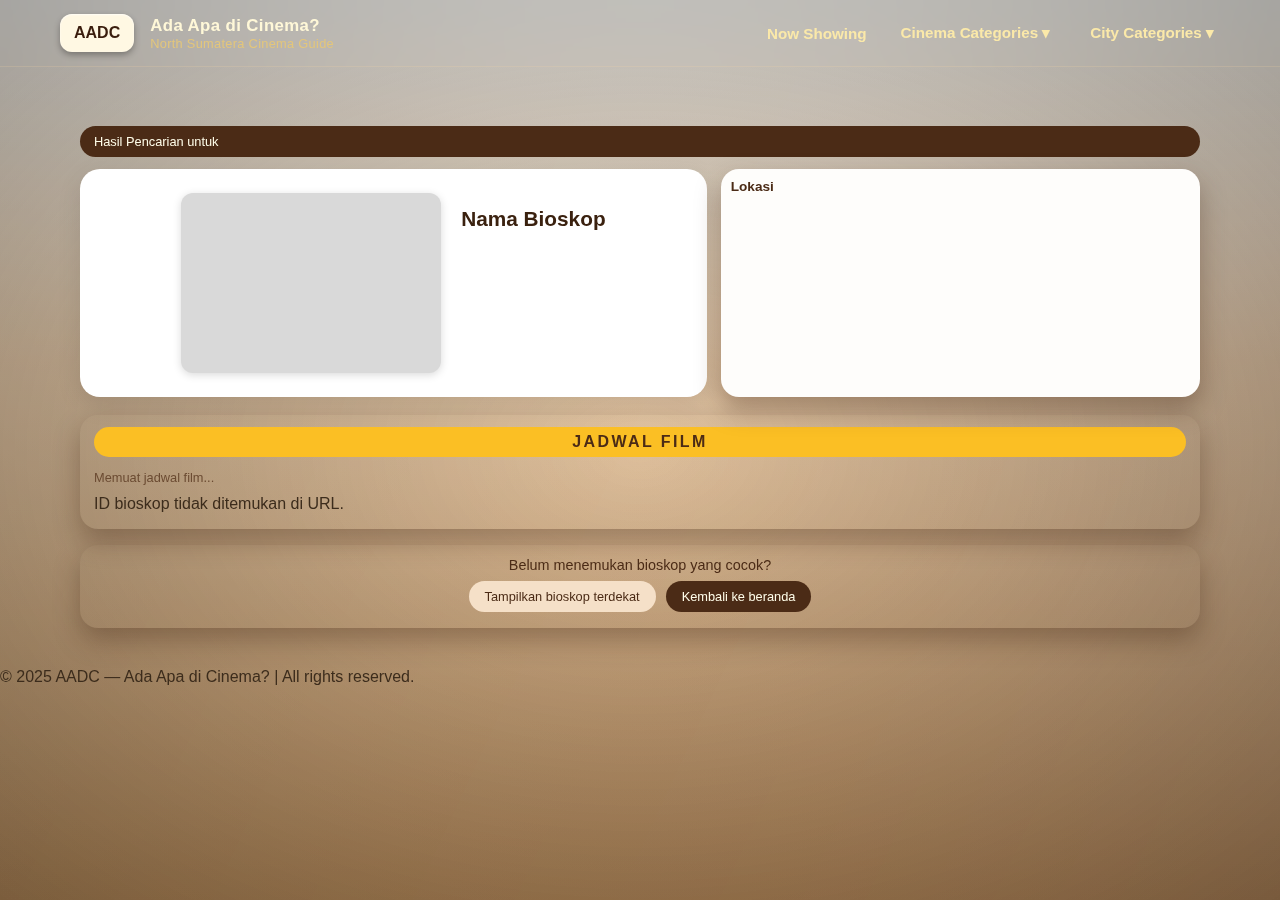
<file: detail.html>
<!DOCTYPE html>
<html lang="id">
<head>
  <meta charset="UTF-8" />
  <title>Detail Bioskop – AADC</title>
  <meta name="viewport" content="width=device-width, initial-scale=1" />
  <link rel="stylesheet" href="style.css" />
</head>
<body>

  <!-- ===== NAVBAR ===== -->
  <header class="nav">
    <div class="nav-left">
      <div class="logo-box">AADC</div>
      <div class="nav-text-group">
        <div class="nav-title">Ada Apa di Cinema?</div>
        <div class="nav-subtitle">North Sumatera Cinema Guide</div>
      </div>
    </div>

    <nav class="nav-right">
      <a href="index.html#nowShowing" class="nav-link">Now Showing</a>

      <!-- Dropdown Cinema Categories -->
      <div class="nav-dropdown" id="navCinemaDropdown">
        <button type="button" class="nav-link nav-dropdown-toggle">
          Cinema Categories ▾
        </button>
        <div class="nav-dropdown-menu nav-dropdown-menu-cinema" id="navCinemaMenu">
          <!-- Diisi otomatis oleh JS -->
        </div>
      </div>

      <!-- Dropdown City Categories -->
      <div class="nav-dropdown" id="navCityDropdown">
        <button type="button" class="nav-link nav-dropdown-toggle">
          City Categories ▾
        </button>
        <div class="nav-dropdown-menu nav-dropdown-menu-city" id="navCityMenu">
          <!-- Diisi otomatis oleh JS -->
        </div>
      </div>
    </nav>
  </header>

  <!-- ===== MAIN CONTENT ===== -->
  <main class="detail-wrapper" style="padding-top: 110px;">
    <div class="detail-topbar">
      Hasil Pencarian untuk <strong id="detailCinemaNameTop"></strong>
    </div>

    <section class="detail-header">
      <!-- Info Bioskop -->
      <article class="detail-cinema-card">
        <div class="detail-cinema-inner">
          <div class="detail-cinema-photo" id="detailCinemaPhoto"></div>
          <div class="detail-cinema-info">
            <h1 id="detailCinemaName">Nama Bioskop</h1>
            <p id="detailCinemaAddress"></p>
            <p id="detailCinemaMeta"></p>
          </div>
        </div>
      </article>

      <!-- Peta -->
      <article class="detail-map-card">
        <div class="detail-map-title">Lokasi</div>
        <div id="detailMapEmbed" class="detail-map-embed">
          <!-- iframe / link diisi via JS -->
        </div>
      </article>
    </section>

    <!-- Jadwal Film -->
    <section class="detail-schedule">
      <div class="detail-schedule-title">JADWAL FILM</div>
      <p class="detail-schedule-sub" id="detailScheduleSub">Memuat jadwal film...</p>

      <div id="detailMovieList" class="detail-movie-list">
        <!-- Card Film diisi via JS -->
      </div>
    </section>

    <!-- CTA Bawah -->
    <section class="detail-bottom-cta">
      <div class="detail-bottom-text">Belum menemukan bioskop yang cocok?</div>
      <div class="detail-bottom-buttons">
        <button id="btnNearest" class="detail-btn-secondary">Tampilkan bioskop terdekat</button>
        <a href="index.html" class="detail-btn-primary">Kembali ke beranda</a>
      </div>
    </section>
  </main>

  <footer class="footer">
    © 2025 AADC — Ada Apa di Cinema? | All rights reserved.
  </footer>

  <!-- ===== JS ===== -->
  <script src="detail.js"></script>
  <script>
    // ===== NAVBAR INTERAKTIF =====

    // Scroll blur
    window.addEventListener("scroll", () => {
      const nav = document.querySelector(".nav");
      if (window.scrollY > 40) nav.classList.add("nav-blur");
      else nav.classList.remove("nav-blur");
    });

    // Dropdown toggle
    document.querySelectorAll(".nav-dropdown-toggle").forEach((btn) => {
      btn.addEventListener("click", (e) => {
        e.stopPropagation();
        const parent = btn.closest(".nav-dropdown");
        const isOpen = parent.classList.contains("open");
        document.querySelectorAll(".nav-dropdown").forEach((el) => el.classList.remove("open"));
        if (!isOpen) parent.classList.add("open");
      });
    });

    // Tutup dropdown kalau klik di luar
    document.addEventListener("click", () => {
      document.querySelectorAll(".nav-dropdown").forEach((el) => el.classList.remove("open"));
    });

    // Tombol search arahkan ke index section pencarian
    const searchBtn = document.querySelector(".nav-search-btn");
    if (searchBtn) {
      searchBtn.addEventListener("click", (e) => {
        e.preventDefault();
        window.location.href = "index.html#searchSection";
      });
    }
  </script>
</body>
</html>
</file>
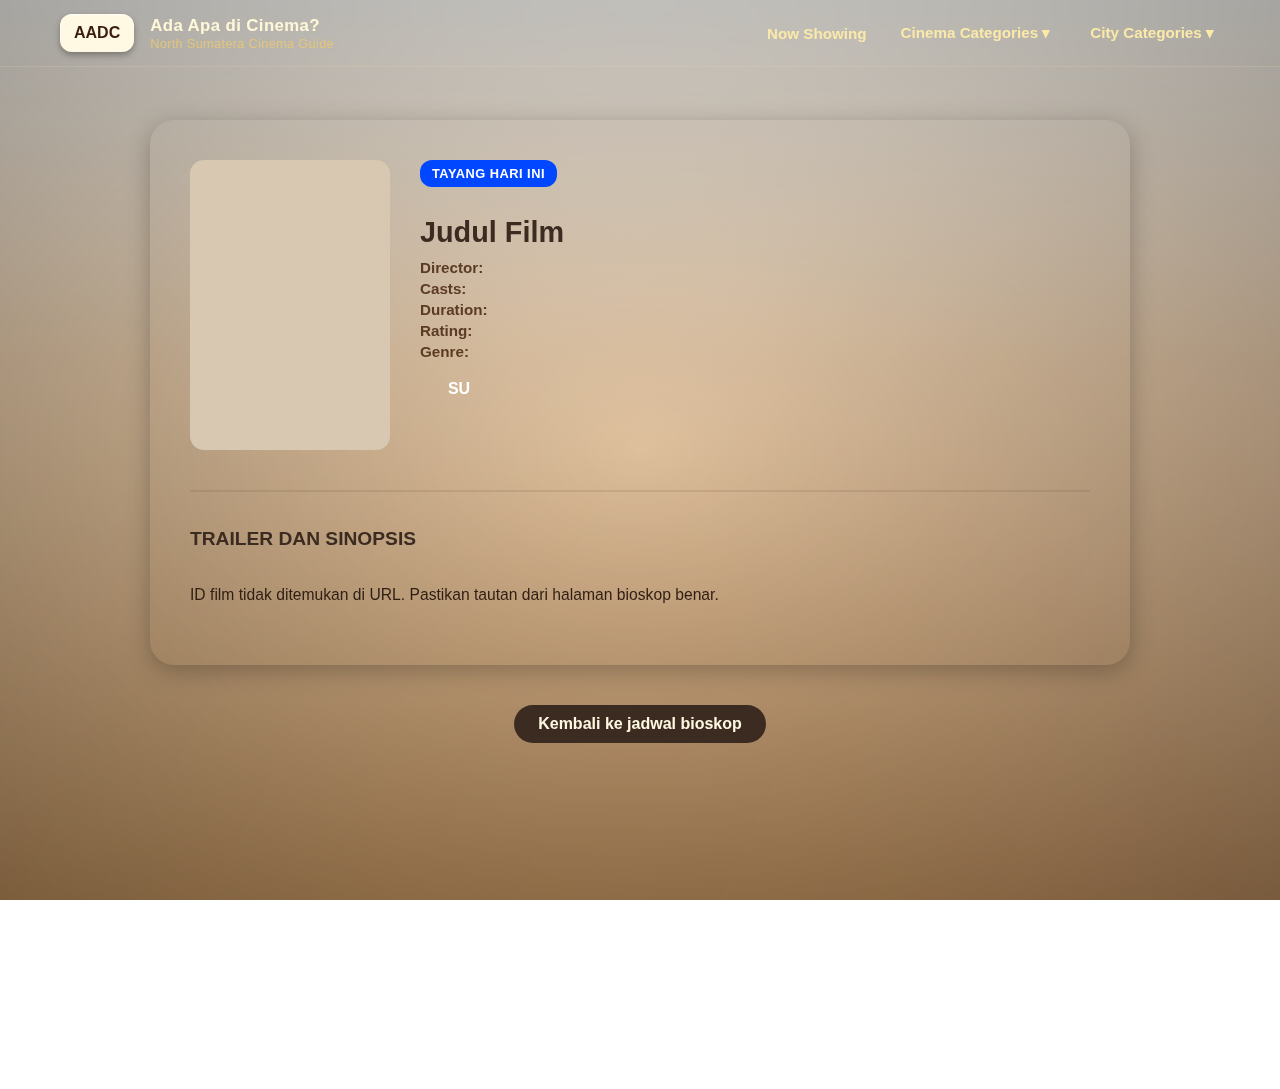
<file: movie.html>
<!DOCTYPE html>
<html lang="id">
<head>
  <meta charset="UTF-8" />
  <title>Trailer & Sinopsis Film – AADC</title>
  <meta name="viewport" content="width=device-width, initial-scale=1" />
  <link rel="stylesheet" href="style.css" />
</head>
<body>

  <!-- NAVBAR -->
  <header class="nav">
    <div class="nav-left">
      <div class="logo-box">AADC</div>
      <div class="nav-text-group">
        <div class="nav-title">Ada Apa di Cinema?</div>
        <div class="nav-subtitle">North Sumatera Cinema Guide</div>
      </div>
    </div>

    <nav class="nav-right">
      <a href="index.html#nowShowing" class="nav-link">Now Showing</a>

      <!-- Cinema Categories dropdown -->
      <div class="nav-dropdown" id="navCinemaDropdown">
        <button type="button" class="nav-link nav-dropdown-toggle">
          Cinema Categories ▾
        </button>
        <div class="nav-dropdown-menu nav-dropdown-menu-cinema" id="navCinemaMenu">
          <!-- Diisi oleh JS -->
        </div>
      </div>

      <!-- City Categories dropdown -->
      <div class="nav-dropdown" id="navCityDropdown">
        <button type="button" class="nav-link nav-dropdown-toggle">
          City Categories ▾
        </button>
        <div class="nav-dropdown-menu nav-dropdown-menu-city" id="navCityMenu">
          <!-- Diisi oleh JS -->
        </div>
      </div>
    </nav>
  </header>

  <!-- MAIN CONTENT -->
  <main class="movie-detail-wrapper">
    <section class="movie-card">
      <div class="movie-top">
        <div class="movie-poster" id="moviePoster"></div>

        <div class="movie-info">
          <div class="movie-badge-today">TAYANG HARI INI</div>
          <h1 class="movie-title" id="movieTitle">Judul Film</h1>

          <div class="movie-meta-line"><span class="label">Director:</span> <span id="movieDirector"></span></div>
          <div class="movie-meta-line"><span class="label">Casts:</span> <span id="movieCasts"></span></div>
          <div class="movie-meta-line"><span class="label">Duration:</span> <span id="movieDuration"></span></div>
          <div class="movie-meta-line"><span class="label">Rating:</span> <span id="movieRating"></span></div>
          <div class="movie-meta-line"><span class="label">Genre:</span> <span id="movieGenres"></span></div>

          <div id="movieRatingBadge" class="movie-rating-badge">SU</div>
        </div>
      </div>

      <section class="movie-trailer-section">
        <h2 class="movie-trailer-title">TRAILER DAN SINOPSIS</h2>

        <div class="movie-trailer-frame" id="movieTrailerFrame"></div>
        <div class="movie-synopsis-text" id="movieSynopsis">Memuat sinopsis film...</div>
        <p class="movie-date-info" id="movieDateInfo"></p>
      </section>
    </section>

    <div class="movie-back-bar">
      <a href="javascript:history.back()" class="movie-back-button">
        Kembali ke jadwal bioskop
      </a>
    </div>
  </main>

  <!-- FOOTER -->
<footer class="footer reveal footer-elegant">
  <div class="footer-inner">
    <p>© 2025 Kelompok 3 <span class="footer-brand">AADC</span> — Ada Apa di Cinema?</p>
    <p class="footer-sub">North Sumatera Cinema Guide | All rights reserved.</p>
  </div>
</footer>

  <!-- JS -->
  <script src="movie.js"></script>

    <!-- NAV SCROLL EFFECT -->
  <script>
    window.addEventListener("scroll", () => {
      const nav = document.querySelector(".nav");
      if (window.scrollY > 40) {
        nav.classList.add("nav-blur");
      } else {
        nav.classList.remove("nav-blur");
      }
    });
  </script>

  <script src="script.js"></script>

  <!-- SCROLL TO SEARCH BUTTON -->
  <script>
    document.querySelector(".nav-search-btn").addEventListener("click", (e) => {
      e.preventDefault();
      const section = document.getElementById("searchSection");
      if (section) section.scrollIntoView({ behavior: "smooth" });

      const input = document.getElementById("searchInput");
      if (input) setTimeout(() => input.focus(), 800);
    });
  </script>

  <!-- SCROLL REVEAL ANIMATION -->
  <script>
    function revealOnScroll() {
      const reveals = document.querySelectorAll(".reveal");
      const windowHeight = window.innerHeight;

      reveals.forEach((el) => {
        const elementTop = el.getBoundingClientRect().top;
        const elementVisible = 120;

        if (elementTop < windowHeight - elementVisible) {
          el.classList.add("active");
        } else {
          el.classList.remove("active");
        }
      });
    }

    window.addEventListener("scroll", revealOnScroll);
    window.addEventListener("load", revealOnScroll);

      // biar footer muncul juga kalau halaman terlalu pendek (nggak bisa scroll)
  window.addEventListener("scroll", revealOnScroll);
  window.addEventListener("load", () => {
    revealOnScroll();
    setTimeout(() => {
      document.querySelectorAll(".reveal").forEach((el) => el.classList.add("active"));
    }, 1000);
  });
  </script>
</body>
</html>
</file>
<file: style.css>
/* =============================== */
/* 🎞️  AADC GOLD LUXE NAVBAR STYLE */
/* =============================== */

.nav {
  display: flex;
  justify-content: space-between;
  align-items: center;
  padding: 14px 60px;

  /* UBAH: dari gradient solid jadi semi-transparan supaya gambar kelihatan di belakang */
  background: rgba(44, 26, 15, 0.18);

  color: #fff8d8;

  /* UBAH: sticky -> fixed supaya navbar mengambang di atas hero */
  position: fixed;
  top: 0;
  left: 0;
  right: 0;

  z-index: 999;
  backdrop-filter: blur(8px);

  /* opsional: bisa dipertahankan kalau mau garis tipis */
  border-bottom: 1px solid rgba(255, 215, 160, 0.18);

  /* UBAH: hilangkan shadow biar kesannya nyatu ke gambar, bukan kotak terpisah */
  box-shadow: none;
}

/* Logo box */
.logo-box {
  background: #fff8e3;
  color: #3a1d0d;
  font-weight: 900;
  font-size: 1rem;
  border-radius: 12px;
  padding: 10px 14px;
  box-shadow:
    0 3px 6px rgba(0, 0, 0, 0.3),
    inset 0 1px 2px rgba(255, 255, 255, 0.7);
  transition: transform 0.3s ease, box-shadow 0.3s ease;
}

.logo-box:hover {
  transform: translateY(-2px);
  box-shadow:
    0 5px 10px rgba(0, 0, 0, 0.5),
    0 0 10px rgba(255, 220, 100, 0.4);
}

/* Kanan kiri grup teks */
.nav-left {
  display: flex;
  align-items: center;
  gap: 16px;
}

.nav-text-group {
  display: flex;
  flex-direction: column;
}

.nav-title {
  font-size: 1.05rem;
  font-weight: 800;
  letter-spacing: 0.4px;
  color: #fff8d8;
}

.nav-subtitle {
  font-size: 0.8rem;
  color: #e3c67b;
  letter-spacing: 0.3px;
}

/* Menu kanan */
.nav-right {
  display: flex;
  align-items: center;
  gap: 28px;
}

.nav-link {
  font-weight: 700;
  font-size: 0.95rem;
  text-decoration: none;
  color: #fbe9a9;
  transition: all 0.3s ease;
  position: relative;
}

/* Glow bawah pas hover */
.nav-link::after {
  content: "";
  position: absolute;
  left: 0;
  bottom: -3px;
  width: 0;
  height: 2px;
  background: linear-gradient(90deg, #ffd97e, #ffecb3);
  transition: width 0.3s ease;
}

.nav-link:hover::after {
  width: 100%;
}

.nav-link:hover {
  color: #fff8d8;
  text-shadow: 0 0 10px rgba(255, 240, 160, 0.8);
}

/* Tombol dropdown */
.nav-dropdown {
  position: relative;
}

.nav-dropdown-toggle {
  background: none;
  border: none;
  color: #fbe9a9;
  font-weight: 700;
  cursor: pointer;
  font-size: 0.95rem;
  display: inline-flex;
  align-items: center;
  gap: 6px;
  transition: all 0.3s ease;
}

.nav-dropdown-toggle:hover {
  color: #fff8d8;
  text-shadow: 0 0 10px rgba(255, 240, 160, 0.8);
}

/* Dropdown menu */
.nav-dropdown-menu {
  position: absolute;
  top: 120%;
  right: 0;
  min-width: 180px;
  background: rgba(40, 22, 10, 0.9);
  border: 1px solid rgba(255, 215, 120, 0.3);
  border-radius: 10px;
  box-shadow: 0 8px 16px rgba(0, 0, 0, 0.35);
  backdrop-filter: blur(6px);
  opacity: 0;
  visibility: hidden;
  transform: translateY(-10px);
  transition: all 0.25s ease;
  padding: 6px 0;
}

.nav-dropdown.open .nav-dropdown-menu {
  opacity: 1;
  visibility: visible;
  transform: translateY(0);
}

/* Item dalam dropdown */
.nav-drop-item {
  padding: 10px 16px;
  font-weight: 600;
  color: #fcebb0;
  cursor: pointer;
  transition: all 0.2s ease;
}

.nav-drop-item:hover {
  background: linear-gradient(90deg, #7a522f 0%, #a5723a 100%);
  color: #fff;
}

/* Tombol search */
/* ===== NAV SEARCH BUTTON ===== */
.nav-search-btn {
  background: linear-gradient(145deg, #6b4423, #4b2e1b);
  color: #f5deb3; /* goldish text */
  border: none;
  outline: none;
  width: 36px;
  height: 36px;
  border-radius: 50%;
  display: flex;
  align-items: center;
  justify-content: center;
  cursor: pointer;
  box-shadow: 0 2px 6px rgba(0, 0, 0, 0.25);
  transition: all 0.3s ease;
}

.nav-search-btn:hover {
  background: linear-gradient(145deg, #8b5e34, #5a3a1f);
  transform: scale(1.05);
}

/* ganti emoji 🔍 dengan ikon vektor hitam */
.nav-search-btn::before {
  content: "";
  display: inline-block;
  width: 16px;
  height: 16px;
  background: url("data:image/svg+xml,%3Csvg xmlns='http://www.w3.org/2000/svg' fill='%23000' viewBox='0 0 24 24'%3E%3Cpath d='M15.5 14h-.79l-.28-.27a6.471 6.471 0 0 0 1.48-5.34C15.47 5.59 13.11 3 10.25 3S5.03 5.59 5.03 8.39s2.36 5.39 5.22 5.39a5.2 5.2 0 0 0 3.31-1.18l.27.28v.79l4.25 4.25a.75.75 0 0 0 1.06-1.06L15.5 14zm-5.25 0a4.1 4.1 0 0 1-4.1-4.1c0-2.27 1.83-4.1 4.1-4.1s4.1 1.83 4.1 4.1-1.83 4.1-4.1 4.1z'/%3E%3C/svg%3E") no-repeat center;
  background-size: contain;
}

/* Tombol search - efek klik */
.nav-search-btn {
  position: relative;
  overflow: hidden;
}

.nav-search-btn::after {
  content: "";
  position: absolute;
  width: 100%;
  height: 100%;
  top: 0;
  left: 0;
  background: radial-gradient(circle at center, rgba(255, 240, 180, 0.4) 10%, transparent 70%);
  opacity: 0;
  transform: scale(0.8);
  transition: all 0.4s ease;
}

.nav-search-btn:active::after {
  opacity: 1;
  transform: scale(1.5);
  transition: all 0.2s ease;
}

/* Responsif */
@media (max-width: 768px) {
  .nav {
    flex-direction: column;
    padding: 10px 20px;
    gap: 10px;
  }

  .nav-right {
    flex-wrap: wrap;
    justify-content: center;
  }
}

/* ============================= */
/* ✨ BLUR EFFECT ON SCROLL      */
/* ============================= */

.nav {
  transition: background 0.4s ease, backdrop-filter 0.4s ease, box-shadow 0.4s ease;
}

.nav-blur {
  background: rgba(50, 28, 17, 0.7); /* semi-transparent dark brown */
  backdrop-filter: blur(12px) saturate(180%);
  box-shadow:
    0 4px 15px rgba(0, 0, 0, 0.4),
    inset 0 0 25px rgba(255, 210, 120, 0.1);
  border-bottom: 1px solid rgba(255, 230, 170, 0.25);
}

/* ====== HERO MAIN ====== */

.hero-main {
  position: relative;
  width: 100%;
  height: 85vh;
  display: flex;
  align-items: center;
  justify-content: flex-start;
  color: #fff;
  overflow: hidden;
}

.hero-bg {
  position: absolute;
  top: 0;
  left: 0;
  width: 100%;
  height: 100%;
  background: url("assets/bg-sampai-titik.jpg") center/cover no-repeat;
  filter: brightness(0.55);
  z-index: 0;
}

.hero-content {
  position: relative;
  z-index: 2;
  color: #fff;
  text-align: left;
  padding: 6rem 3rem;
  transition: opacity 0.8s ease;
}

.hero-content.fade-in {
  opacity: 1;
}

.hero-content.fade-out {
  opacity: 0;
}

.hero-info {
  max-width: 600px;
}

.hero-sub {
  font-size: 0.9rem;
  letter-spacing: 0.08em;
  color: #e5e7eb;
  text-transform: uppercase;
}

.hero-title {
  font-size: 3rem;
  font-weight: 800;
  color: #fff5e1;
  margin: 0.2em 0 0.1em;
}

.hero-desc {
  font-size: 1rem;
  line-height: 1.6;
  color: #f3f4f6;
  max-width: 540px;
  margin-bottom: 1rem;
}

.hero-rating {
  display: flex;
  align-items: center;
  gap: 8px;
  font-size: 1rem;
}

.hero-rating .year {
  color: #fef3c7;
}

.hero-rating .stars {
  color: #facc15;
  font-size: 1.2rem;
  letter-spacing: 2px;
}

.hero-btns {
  margin-top: 1rem;
  display: flex;
  gap: 1rem;
}

.btn-dark {
  background: #000;
  color: #fff;
  padding: 10px 20px;
  border-radius: 999px;
  font-weight: 600;
  text-decoration: none;
}

.btn-light {
  border: 1px solid #fff;
  color: #fff;
  padding: 10px 20px;
  border-radius: 999px;
  font-weight: 600;
  text-decoration: none;
}

/* ===== NOW SHOWING STRIP ===== */

/* ===================================== */
/* 🎞️ CINEMATIC GOLD CAROUSEL REFINED */
/* ===================================== */

.nowshowing-strip {
  padding: 10px 0 30px;  /* kecilkan bottom-padding section */
  display: flex;
  justify-content: center;
  align-items: center;
}

.nowshowing-container {
  width: 92%;
  max-width: 1450px;
  background: linear-gradient(145deg, rgba(100, 60, 30, 0.55), rgba(60, 30, 15, 0.4));
  border: 1px solid rgba(255, 220, 150, 0.25);
  border-radius: 26px;
  box-shadow: 0 8px 25px rgba(0, 0, 0, 0.3), inset 0 0 12px rgba(255, 220, 160, 0.1);
  padding: 32px 32px 20px;   /* ⬅️ ini kuncinya: padding bawah dipendekin */
  backdrop-filter: blur(14px);
}

.nowshowing-container h3 {
  text-align: center;
  font-size: 1.6rem;
  color: #ffdf8c;
  font-weight: 700;
  margin-bottom: 35px;
  letter-spacing: 1.5px;
  text-shadow: 0 2px 10px rgba(0, 0, 0, 0.35);
}

/* Wrapper for arrows + carousel */
.carousel-wrapper {
  position: relative;
  display: flex;
  align-items: center;
}

/* Carousel inner */
.nowshowing-carousel {
  display: flex;
  gap: 26px;
  overflow-x: hidden;
  scroll-behavior: smooth;
  width: 100%;
}

/* ============================== */
/* 🎬 Card Film Warna Cokelat Elegan */
/* ============================== */

.thumb-card {
  flex: 0 0 200px;
  border-radius: 18px;
  overflow: hidden;
  background: linear-gradient(180deg, #a06b44 0%, #7c4e2c 100%);
  border: 1px solid rgba(255, 230, 190, 0.25);
  transition: all 0.35s ease;
  cursor: pointer;
}

.thumb-card:hover {
  transform: translateY(-8px) scale(1.04);
  box-shadow: 0 10px 25px rgba(255, 215, 160, 0.4);
}

/* Poster */
.thumb-card .hero-thumb-upper {
  height: 270px;
  background-size: cover;
  background-position: center;
  border-bottom: 1px solid rgba(255, 220, 180, 0.35);
}

/* Info bawah */
.thumb-meta {
  color: #f8e7d0;
  text-align: center;
}

.thumb-meta h4 {
  font-size: 0.95rem;
  font-weight: 700;
  margin-bottom: 6px;
  color: #ffe4bb;
}

.thumb-meta p {
  font-size: 0.8rem;
  color: #f3d7b8;
  opacity: 0.95;
}

/* Arrows */
.arrow-btn {
  position: absolute;
  top: 50%;
  transform: translateY(-50%);
  background: rgba(255, 220, 160, 0.18);
  border: 1px solid rgba(255, 220, 160, 0.3);
  color: #fff5d8;
  font-size: 1.8rem;
  border-radius: 50%;
  width: 50px;
  height: 50px;
  cursor: pointer;
  transition: 0.3s ease;
  backdrop-filter: blur(6px);
  z-index: 5;
}

.arrow-btn:hover {
  background: rgba(255, 230, 180, 0.3);
  box-shadow: 0 0 12px rgba(255, 210, 140, 0.4);
  transform: translateY(-50%) scale(1.05);
}

.arrow-btn.left {
  left: -25px;
}

.arrow-btn.right {
  right: -25px;
}

/* Horizontal scroll area */
.nowshowing-cards {
  display: flex;
  gap: 18px;
  overflow-x: auto;
  scroll-behavior: smooth;
  padding: 10px 0 20px;
}

.nowshowing-cards::-webkit-scrollbar {
  display: none;
}

/* Hero thumbnails */

.hero-right {
  display: flex;
  flex-direction: column;
  gap: 8px;
}

.hero-thumb-title {
  font-size: 0.75rem;
  letter-spacing: 0.12em;
  text-transform: uppercase;
  opacity: 0.75;
}

.hero-thumb-row {
  display: grid;
  grid-auto-flow: column;
  grid-auto-columns: minmax(0, 1fr);
  gap: 8px;
  overflow-x: auto;
  padding-bottom: 4px;
}

.hero-thumb-card {
  min-width: 110px;
  border-radius: 10px;
  overflow: hidden;
  display: flex;
  flex-direction: column;
  font-size: 0.7rem;
}

.hero-thumb-image {
  height: 90px;
  background: linear-gradient(135deg, #f97316, #fbbf24);
}

.hero-thumb-body {
  padding: 6px 8px;
}

.hero-thumb-movie-title {
  font-weight: 600;
  margin-bottom: 2px;
}

/* SEARCH SECTION */

/* ==== SEARCH SECTION HERO ==== */
.search-section {
  padding: 4rem 1.5rem 3rem;
  display: flex;
  justify-content: center;
}

.search-wrapper {
  width: 100%;
  max-width: 960px;
  text-align: center;
}

/* Title atas (Find Your Next Movie Spot!) */
/* TITLE di bagian search (Find Your Next Movie Spot!) */
.search-section .section-title {
  font-size: 3rem;            /* lebih besar */
  font-weight: 800;
  letter-spacing: 0.04em;
  color: #3b1e0f;             /* cokelat tua solid */
  text-shadow: 0 2px 6px rgba(0, 0, 0, 0.12);
  margin-bottom: 1rem;
  background: none;           /* matikan gradient text global */
  -webkit-background-clip: initial;
  -webkit-text-fill-color: initial;
}


/* Hapus garis dekoratif yang sebelumnya ada di .section-title */
.search-section .section-title::after {
  content: none !important;
}

/* Subjudul (Most Complete Cinema Directory...) */
.search-section .section-subtitle {
  font-size: 1.05rem;
  color: #5b3a24;
  opacity: 0.95;
  margin-bottom: 2.3rem;
}

/* CATEGORIES (Cinema & City) */

.categories-section {
  max-width: 900px;
  margin: 18px auto 10px;
  padding: 0 16px;
  display: grid;
  grid-template-columns: repeat(2, minmax(0, 1fr));
  gap: 16px;
}

.category-card {
  background: #fefdfb;
  border-radius: 18px;
  box-shadow: 0 12px 26px rgba(63, 34, 18, 0.35);
  padding: 10px 12px 12px;
}

.category-card-title {
  font-size: 0.95rem;
  font-weight: 700;
  color: #4b2b16;
}

.category-card-subtitle {
  font-size: 0.75rem;
  color: #7c5b3d;
  margin-bottom: 6px;
}

.category-list {
  margin-top: 4px;
  border-radius: 14px;
  overflow: hidden;
  border: 1px solid rgba(107, 64, 31, 0.25);
}

.category-item {
  background: #ffffff;
  padding: 8px 10px;
  font-size: 0.85rem;
  display: flex;
  align-items: center;
  justify-content: center;
  border-bottom: 1px solid rgba(107, 64, 31, 0.25);
  cursor: pointer;
  user-select: none;
}

.category-item:last-child {
  border-bottom: none;
}

.category-item.brand-XXI {
  font-family: "Georgia", "Times New Roman", serif;
  font-weight: 700;
  color: #b8860b;
  font-size: 0.9rem;
}

.category-item.brand-CGV {
  font-weight: 800;
  color: #c53030;
}

.category-item.brand-Cinepolis {
  font-weight: 700;
  color: #1d4ed8;
}

.category-item.active {
  background: #f5e0c8;
}

/* CINEMA SECTION */

/* === SECTION BIOSKOP (judul + subtitle) === */
.cinema-section {
  text-align: center;
  padding: 90px 20px 40px;
  position: relative;
  background: radial-gradient(
      circle at 50% 0,
      rgba(255, 245, 225, 0.25) 0%,
      rgba(243, 208, 157, 0.15) 20%,
      rgba(185, 135, 89, 0.1) 50%,
      rgba(150, 95, 60, 0.05) 100%
    ),
    #c29c7c;
  color: #3a210f;
  overflow: hidden;
}

/* efek kilau lembut di belakang */
.cinema-section::before {
  content: "";
  position: absolute;
  top: -40%;
  left: -20%;
  width: 140%;
  height: 200%;
  background: radial-gradient(
    circle at 50% 30%,
    rgba(255, 255, 240, 0.3),
    transparent 65%
  );
  opacity: 0.35;
  filter: blur(70px);
  z-index: 0;
}

.section-title {
  position: relative;
  font-size: 1.9rem;
  font-weight: 800;
  letter-spacing: 0.02em;
  color: #2c1303;
  text-transform: none;
  line-height: 1.3;
  margin-bottom: 10px;
  background: #4a2412;
  -webkit-background-clip: text;
  -webkit-text-fill-color: transparent;
  animation: shimmerTitle 5s linear infinite;
}

@keyframes shimmerTitle {
  0% { background-position: -200px 0; }
  100% { background-position: 200px 0; }
}

.section-subtitle {
  position: relative;
  font-size: 1.05rem;
  font-weight: 500;
  color: #4a2d18;
  opacity: 0.9;
  margin-bottom: 28px;
  max-width: 650px;
  margin-left: auto;
  margin-right: auto;
  line-height: 1.5;
}

/* versi kecil subtitle tambahan */
.section-subtitle-small {
  font-size: 0.95rem;
  font-weight: 400;
  opacity: 0.8;
  color: #503221;
  max-width: 700px;
  margin: 0 auto 50px;
  line-height: 1.5;
}

/* garis tipis dekoratif di bawah judul */
.section-title::after {
  content: "";
  display: block;
  width: 120px;
  height: 3px;
  margin: 16px auto 0;
  border-radius: 999px;
  background: linear-gradient(90deg, #d6a34f, #f2d69b, #d6a34f);
  box-shadow: 0 0 6px rgba(255, 222, 160, 0.6);
}

/* === GRID === */
.cinema-grid {
  display: grid;
  grid-template-columns: repeat(auto-fit, minmax(280px, 1fr));
  gap: 28px;
  justify-items: center;
  align-items: start;
  padding: 20px 0 60px 0;
  width: 100%;
  box-sizing: border-box;
}

/* Pastikan setiap kartu punya tinggi konsisten */
.cinema-card {
  display: flex;
  flex-direction: column;
  justify-content: space-between;
  height: 100%;
  min-height: 420px;
  background: linear-gradient(180deg, #fdf5ed 0%, #f7e3cd 100%);
  border-radius: 20px;
  box-shadow: 0 8px 22px rgba(0, 0, 0, 0.15);
  overflow: hidden;
  transition: transform 0.3s ease, box-shadow 0.3s ease;
}

/* soft glow di belakang card */
.cinema-card::before {
  content: "";
  position: absolute;
  inset: -40%;
  background: radial-gradient(circle at 0 0, rgba(255,255,255,0.45), transparent 55%);
  opacity: 0;
  pointer-events: none;
  transition: opacity 0.25s ease;
}

.cinema-card:hover {
  transform: translateY(-6px) scale(1.01);
  box-shadow:
    0 26px 55px rgba(0, 0, 0, 0.35),
    0 0 0 1px rgba(255, 255, 255, 0.5);
  filter: saturate(1.05);
}

.cinema-card:hover::before {
  opacity: 1;
}

/* === BAGIAN ATAS (FOTO) === */
.cinema-card-top {
  height: 190px;
  background-color: #d5d5d5;
  background-size: cover;
  background-position: center;
  position: relative;
}

/* gradient gelap tipis di bawah foto */
.cinema-card-gradient {
  position: absolute;
  inset: 0;
  background: linear-gradient(to bottom, rgba(0, 0, 0, 0.08), rgba(0, 0, 0, 0.45));
  mix-blend-mode: multiply;
}

/* === BODY CARD === */
.cinema-card-body {
  display: flex;
  flex-direction: column;
  gap: 4px;
  padding: 16px 20px 18px;
  flex-grow: 1;
}


/* Pastikan bagian footer tetap rata bawah */
.cinema-card-footer {
  display: flex;
  justify-content: center;
  align-items: center;
  gap: 14px;
  margin-top: auto;
  padding: 18px 0 22px 0;
}

/* teks kecil di atas nama (CINEMA XXI / CGV) */
.cinema-tag {
  font-size: 0.8rem;
  font-weight: 600;
  letter-spacing: 0.12em;
  text-transform: uppercase;
  color: #b1793a;
  margin-bottom: 4px;
}

/* nama bioskop */
.cinema-name {
  font-size: 1.18rem;
  font-weight: 800;
  color: #33180a;
  margin-bottom: 2px;
}

/* kota */
.cinema-city {
  font-size: 0.95rem;
  font-weight: 600;
  color: #7a5430;
  margin-bottom: 2px;
}

/* alamat */
.cinema-address {
  font-size: 0.86rem;
  color: #5b4634;
  line-height: 1.4;
  margin-bottom: 12px;
}

/* badge baris (rating, harga, studio) */
.cinema-meta-row {
  display: flex;
  flex-wrap: wrap;
  gap: 8px;
  margin-bottom: 14px;
}

.cinema-badge {
  position: relative;
  padding: 4px 12px;
  border-radius: 999px;
  font-size: 0.8rem;
  font-weight: 600;
  color: #5f441f;
  background: linear-gradient(135deg, #fff6df, #ffe6b8);
  box-shadow:
    inset 0 0 0 1px rgba(255, 255, 255, 0.85),
    0 2px 4px rgba(0, 0, 0, 0.18);
}


/* tombol utama */
.btn-detail {
  background: radial-gradient(circle at 0 0, #f7d09b, #8a4b22);
  color: #fffdf6;
  padding: 6px 20px;
  border-radius: 999px;
  font-weight: 700;
  font-size: 0.9rem;
  text-decoration: none;
  box-shadow:
    0 3px 8px rgba(0, 0, 0, 0.35),
    0 0 0 1px rgba(255, 255, 255, 0.5);
  transition:
    transform 0.18s ease,
    box-shadow 0.18s ease,
    filter 0.18s ease;
}

.btn-detail:hover {
  transform: translateY(-1px);
  filter: brightness(1.05);
  box-shadow:
    0 5px 12px rgba(0, 0, 0, 0.45),
    0 0 0 1px rgba(255, 255, 255, 0.7);
}

/* link maps */
.cinema-map-link {
  font-size: 0.87rem;
  font-weight: 600;
  color: #5f3a1b;
  text-decoration: none;
  position: relative;
  padding-bottom: 2px;
}

.cinema-map-link::after {
  content: "";
  position: absolute;
  left: 0;
  right: 0;
  bottom: 0;
  height: 1.5px;
  border-radius: 999px;
  background: linear-gradient(90deg, #8a4b22, #f1b767);
  transform-origin: left;
  transform: scaleX(0);
  transition: transform 0.2s ease;
}

.cinema-map-link:hover::after {
  transform: scaleX(1);
}

/* MODAL */

.modal {
  position: fixed;
  inset: 0;
  z-index: 40;
  display: none;
}

.modal.hidden {
  display: none;
}

.modal:not(.hidden) {
  display: block;
}

.modal-backdrop {
  position: absolute;
  inset: 0;
  background: rgba(15, 23, 42, 0.7);
}

.modal-content {
  position: relative;
  max-width: 720px;
  max-height: 80vh;
  margin: 60px auto;
  background: #fef3c7;
  border-radius: 18px;
  padding: 16px 18px 18px;
  overflow-y: auto;
  box-shadow: 0 20px 40px rgba(0, 0, 0, 0.6);
}

.modal-close {
  position: absolute;
  right: 12px;
  top: 10px;
  border: none;
  background: transparent;
  font-size: 1.1rem;
  cursor: pointer;
}

.modal-content h3 {
  font-size: 1.1rem;
  color: #4b2b16;
  margin-bottom: 2px;
}

.modal-cinema-meta {
  font-size: 0.82rem;
  color: #7c5b3d;
  margin-bottom: 10px;
}

.modal-movies-list {
  display: flex;
  flex-direction: column;
  gap: 10px;
}

.modal-movie-card {
  border-radius: 10px;
  padding: 8px 10px;
  background: #fefce8;
  border: 1px solid rgba(202, 138, 4, 0.7);
}

.modal-movie-title {
  font-size: 0.9rem;
  font-weight: 700;
  color: #3f2a1a;
}

.modal-movie-meta {
  font-size: 0.75rem;
  color: #7c5b3d;
}

.modal-movie-tags {
  margin-top: 4px;
  display: flex;
  flex-wrap: wrap;
  gap: 4px;
}

.modal-tag {
  font-size: 0.7rem;
  padding: 2px 6px;
  border-radius: 999px;
  background: #f97316;
  color: #fffbeb;
}

.modal-link {
  margin-top: 4px;
  font-size: 0.75rem;
}

.modal-link a {
  color: #7c2d12;
}

/* RESPONSIVE */

@media (max-width: 900px) {
  .hero-inner {
    grid-template-columns: minmax(0, 1fr);
  }
  .hero {
    min-height: 420px;
  }
}

@media (max-width: 768px) {
  .nav {
    padding: 10px 16px;
  }

  .nav-right {
    gap: 10px;
    font-size: 0.8rem;
  }

  .search-bar-row {
    grid-template-columns: 1fr;
  }

  .categories-section {
    grid-template-columns: 1fr;
  }
}

/* === SEARCH BAR WRAPPER === */
.search-bar-row {
  display: flex;
  align-items: center;
  gap: 3.5rem;                 /* sedikit lebih renggang antara input & tombol */
  max-width: 960px;
  margin: 0 auto;
  padding: 0.9rem 1rem;        /* padding vertikal naik dikit */
  background: linear-gradient(135deg, rgba(87, 50, 23, 0.32), rgba(124, 78, 40, 0.16));
  backdrop-filter: blur(8px);
  border-radius: 999px;
  box-shadow: 0 10px 28px rgba(0, 0, 0, 0.22);
}

/* Label + input dalam satu blok di kiri */
.search-input-wrapper {
  flex: 1;
  text-align: left;
}

/* Label “Search for Cinema” */
.search-input-wrapper label {
  display: block;
  font-size: 1rem;             /* dibesarkan */
  font-weight: 700;
  letter-spacing: 0.08em;
  text-transform: uppercase;
  color: #fbe3bd;
  margin-left: 1.4rem;
  margin-bottom: 0.45rem;      /* jarak label ke input diperlebar */
}

/* Input teks */
#searchInput {
  width: 100%;
  border: none;
  outline: none;
  padding: 0.85rem 1.4rem;
  border-radius: 999px;
  font-size: 1rem;
  background: rgba(255, 248, 236, 0.96);
  color: #2d180c;
  box-shadow: 0 0 0 1px rgba(140, 92, 54, 0.3);
}

/* Placeholder lebih soft */
#searchInput::placeholder {
  color: rgba(90, 60, 40, 0.65);
}

/* Fokus: glow dikit biar berasa “aktif” */
#searchInput:focus {
  box-shadow: 0 0 0 2px rgba(255, 215, 128, 0.85);
}

/* Tombol CARI! di ujung kanan */
.btn-search-main {
  border: none;
  outline: none;
  padding: 0.95rem 2.2rem;
  border-radius: 999px;
  font-size: 1rem;
  font-weight: 700;
  letter-spacing: 0.05em;
  text-transform: uppercase;
  cursor: pointer;
  white-space: nowrap;

  background: linear-gradient(135deg, #7a4a22, #bf7c32);
  color: #fff7e3;
  box-shadow: 0 6px 14px rgba(0, 0, 0, 0.35);
  transition: transform 0.18s ease, box-shadow 0.18s ease, background 0.18s ease;
}

.btn-search-main:hover {
  transform: translateY(-2px);
  background: linear-gradient(135deg, #915528, #e39b3d);
  box-shadow: 0 9px 20px rgba(0, 0, 0, 0.4);
}

.btn-search-main:active {
  transform: translateY(0);
  box-shadow: 0 4px 10px rgba(0, 0, 0, 0.3);
}

/* Sedikit responsif di layar kecil */
@media (max-width: 768px) {
  .search-bar-row {
    flex-direction: column;
    border-radius: 24px;
    padding: 1rem;
  }

  .btn-search-main {
    width: 100%;
    text-align: center;
  }

  .search-input-wrapper label {
    margin-left: 0.2rem;
  }
}

/* ===== DETAIL PAGE (CINEMA SCHEDULE) ===== */

.detail-wrapper {
  max-width: 1120px;
  margin: 16px auto 40px;
  padding: 0 16px;
}

.detail-topbar {
  background: #4b2b16;
  color: #fefce8;
  padding: 8px 14px;
  border-radius: 999px;
  font-size: 0.8rem;
  margin-bottom: 12px;
}

.detail-header {
  display: grid;
  grid-template-columns: minmax(0, 1.7fr) minmax(0, 1.3fr);
  gap: 14px;
  margin-bottom: 18px;
}

.detail-cinema-card {
  display: flex;
  align-items: center;       /* ✅ biar isi card sejajar tengah secara vertikal */
  justify-content: center;   /* ✅ biar konten agak nengah secara horizontal */
  background: #fff;
  border-radius: 20px;
  padding: 24px;
  box-shadow: 0 8px 24px rgba(0, 0, 0, 0.1);
}

.detail-map-card {
  background: #fefdfb;
  border-radius: 18px;
  box-shadow: 0 12px 26px rgba(63, 34, 18, 0.35);
  padding: 10px 10px 12px;
}

/* === CARD DETAIL BIOSKOP === */
.detail-cinema-inner {
  display: flex;
  align-items: flex-start;
  gap: 20px;
}

.detail-cinema-photo {
  width: 220px;                  /* ukuran tetap biar sejajar */
  height: 150px;                 /* tinggi proporsional, bisa ubah ke 180 kalau mau */
  border-radius: 12px;
  background-color: #d9d9d9;     /* fallback jika tidak ada image */
  background-size: cover;
  background-position: center;
  background-repeat: no-repeat;
  flex-shrink: 0;
  overflow: hidden;
  box-shadow: 0 2px 8px rgba(0,0,0,0.15);
}

/* Kalau kamu mau gambar menyesuaikan ukuran responsif */
@media (min-width: 768px) {
  .detail-cinema-photo {
    width: 260px;
    height: 180px;
  }
}

.detail-cinema-info {
  flex: 1;
  display: flex;
  flex-direction: column;
  justify-content: center;
}

/* Rapiin teks di samping gambar */
.detail-cinema-info h1 {
  font-size: 1.3rem;
  font-weight: 700;
  margin-bottom: 6px;
  color: #3a210f;
}

.detail-cinema-info p {
  margin: 2px 0;
  line-height: 1.4;
  color: #4b2e16;
}

.detail-map-title {
  font-size: 0.85rem;
  font-weight: 600;
  color: #4b2b16;
  margin-bottom: 4px;
}

.detail-map-embed iframe {
  width: 100%;
  height: 220px;     /* atur sesuai selera */
  border: none;
  border-radius: 18px;
  display: block;
}

.detail-map-link {
  display: block;
  text-align: center;
  padding: 12px 16px;
  border-radius: 18px;
  background: #e5e7eb;
  text-decoration: none;
}


.map-thumbnail {
  display: block;
  border-radius: 12px;
  overflow: hidden;
  box-shadow: 0 2px 6px rgba(0, 0, 0, 0.25);
  transition: transform 0.2s ease, box-shadow 0.2s ease;
}

.map-thumbnail:hover {
  transform: scale(1.02);
  box-shadow: 0 4px 10px rgba(0, 0, 0, 0.35);
}

.map-thumbnail img {
  width: 100%;
  height: auto;
  border-radius: 12px;
  display: block;
}

/* Schedule section */

.detail-schedule {
  margin-top: 12px;
  background: #fefdfb;
  border-radius: 18px;
  box-shadow: 0 12px 26px rgba(63, 34, 18, 0.35);
  padding: 12px 14px 16px;
}

.detail-schedule-title {
  text-align: center;
  font-size: 1rem;
  font-weight: 800;
  color: #4b2b16;
  background: #fbbf24;
  border-radius: 999px;
  padding: 6px 10px;
  letter-spacing: 0.15em;
  text-transform: uppercase;
  margin-bottom: 8px;
}

.detail-schedule-sub {
  font-size: 0.8rem;
  color: #6b4b32;
  margin-bottom: 10px;
}

/* Movie list in detail page */

.detail-movie-list {
  display: flex;
  flex-direction: column;
  gap: 10px;
}

.detail-movie-card {
  display: grid;
  grid-template-columns: 110px minmax(0, 1fr);
  gap: 10px;
  padding: 8px;
  border-radius: 12px;
  background: #fff7ed;
  border: 1px solid rgba(120, 73, 38, 0.55);
}

.detail-movie-poster {
  width: 100%;
  height: 150px;
  border-radius: 10px;
  background: linear-gradient(135deg, #f97316, #facc15);
  background-size: cover;
  background-position: center;
}

.detail-movie-header {
  display: flex;
  justify-content: space-between;
  align-items: flex-start;
  gap: 8px;
}

.detail-movie-title {
  font-size: 0.95rem;
  font-weight: 800;
  color: #3f2a1a;
}

.detail-rating-pill {
  font-size: 0.75rem;
  padding: 4px 8px;
  border-radius: 999px;
  color: #f9fafb;
  background: #1d4ed8;
}

.detail-rating-SU {
  background: #16a34a;
}

.detail-rating-13 {
  background: #1d4ed8;
}

.detail-rating-17 {
  background: #b91c1c;
}

.detail-rating-21 {
  background: #7c2d12;
}

.detail-movie-meta {
  font-size: 0.78rem;
  color: #6b4b32;
  margin-top: 2px;
}

.detail-movie-tags {
  margin-top: 4px;
  display: flex;
  flex-wrap: wrap;
  gap: 4px;
}

.detail-tag {
  font-size: 0.7rem;
  padding: 2px 6px;
  border-radius: 999px;
  background: #f97316;
  color: #fffbeb;
}

.detail-movie-desc {
  font-size: 0.78rem;
  color: #6b4b32;
  margin-top: 4px;
}

.detail-movie-actions {
  margin-top: 6px;
  display: flex;
  gap: 8px;
  flex-wrap: wrap;
}

.detail-btn-sinopsis,
.detail-btn-map {
  padding: 6px 10px;
  border-radius: 999px;
  font-size: 0.75rem;
  border: none;
  cursor: pointer;
  text-decoration: none;
}

.detail-btn-sinopsis {
  background: #4b2b16;
  color: #fefce8;
}

.detail-btn-map {
  background: #fbbf24;
  color: #4b2b16;
}

/* bottom CTA */

.detail-bottom-cta {
  margin-top: 16px;
  text-align: center;
  background: #fefdfb;
  border-radius: 18px;
  box-shadow: 0 12px 26px rgba(63, 34, 18, 0.35);
  padding: 12px 14px 16px;
}

.detail-bottom-text {
  font-size: 0.9rem;
  color: #4b2b16;
  margin-bottom: 8px;
}

.detail-bottom-buttons {
  display: flex;
  justify-content: center;
  gap: 10px;
  flex-wrap: wrap;
}

.detail-btn-primary,
.detail-btn-secondary {
  padding: 8px 16px;
  border-radius: 999px;
  font-size: 0.8rem;
  text-decoration: none;
  border: none;
  cursor: pointer;
}

.detail-btn-primary {
  background: #4b2b16;
  color: #fefce8;
}

.detail-btn-secondary {
  background: #f5e0c8;
  color: #4b2b16;
}

/* responsive detail */

@media (max-width: 900px) {
  .detail-header {
    grid-template-columns: minmax(0, 1fr);
  }
}

@media (max-width: 640px) {
  .detail-movie-card {
    grid-template-columns: minmax(0, 1fr);
  }
}

/* === MOVIE DETAIL PAGE === */

body {
  background: linear-gradient(180deg, #f7efe6 0%, #b88663 100%);
  font-family: "Poppins", sans-serif;
  color: #3b2b20;
  margin: 0;
  padding: 0;
}

/* wrapper */
.movie-detail-wrapper {
  display: flex;
  flex-direction: column;
  align-items: center;
  padding: 120px 20px 80px;
}

/* kartu utama */
.movie-card {
  background: #fefaf6;
  border-radius: 24px;
  box-shadow: 0 6px 25px rgba(0, 0, 0, 0.25);
  padding: 40px;
  max-width: 900px;
  width: 100%;
  color: #3b2b20;
}

/* bagian atas poster + info */
.movie-top {
  display: flex;
  gap: 30px;
  align-items: flex-start;
  flex-wrap: wrap;
}

.movie-poster {
  width: 200px;
  height: 290px;
  border-radius: 14px;
  background-size: cover;
  background-position: center;
  background-color: #d8c7b1;
  flex-shrink: 0;
}

/* info */
.movie-info {
  flex: 1;
}

.movie-title {
  font-size: 1.8rem;
  font-weight: 700;
  margin-bottom: 10px;
}

.movie-meta-line {
  margin: 4px 0;
  font-size: 0.95rem;
}

.movie-meta-line .label {
  font-weight: 600;
  color: #5c3b25;
}

/* badge tayang */
.movie-badge-today {
  display: inline-block;
  background: #0047ff;
  color: white;
  font-size: 0.8rem;
  font-weight: 600;
  padding: 6px 12px;
  border-radius: 12px;
  margin-bottom: 10px;
  letter-spacing: 0.5px;
}

/* badge rating umur */
.movie-rating-badge {
  display: inline-block;
  padding: 6px 14px;
  border-radius: 14px;
  font-weight: 700;
  color: #fff;
  text-align: center;
  margin-top: 10px;
  width: fit-content;
  min-width: 50px;
}

/* versi warna rating */
.movie-rating-SU {
  background: #009e60;
}
.movie-rating-13 {
  background: #3b82f6;
}
.movie-rating-17 {
  background: #dc2626;
}
.movie-rating-21 {
  background: #6b21a8;
}

/* section trailer + sinopsis */
.movie-trailer-section {
  margin-top: 40px;
  border-top: 2px solid rgba(60, 35, 20, 0.1);
  padding-top: 20px;
}

.movie-trailer-title {
  font-size: 1.2rem;
  font-weight: 700;
  color: #3b2b20;
  margin-bottom: 14px;
}

.movie-trailer-frame {
  background: #0f172a;
  border-radius: 10px;
  overflow: hidden;
  margin-bottom: 18px;
  text-align: center;
}

.movie-trailer-frame a {
  color: #fff;
  font-weight: 500;
  display: block;
  padding: 10px;
  background: #0f172a;
  border-radius: 8px;
}

.movie-synopsis-text {
  font-size: 0.98rem;
  line-height: 1.6;
  color: #2f1e14;
  margin-top: 10px;
}

.wiki-source {
  font-size: 0.85rem;
  margin-top: 8px;
  color: #5c3724;
}
.wiki-source a {
  color: #8b4513;
  text-decoration: underline;
  transition: 0.2s;
}
.wiki-source a:hover {
  color: #5c2f16;
}

/* info bawah */
.movie-date-info {
  font-size: 0.9rem;
  margin-top: 18px;
  font-weight: 500;
  color: #4a3527;
}

/* tombol kembali */
.movie-back-bar {
  margin-top: 40px;
}

.movie-back-button {
  background: #3b2b20;
  color: #fff8e1;
  font-weight: 600;
  padding: 10px 24px;
  border-radius: 20px;
  text-decoration: none;
  transition: 0.3s;
  display: inline-block;
}

.movie-back-button:hover {
  background: #6a4c2a;
  transform: translateY(-2px);
}

/* ============================== */
/* 🌟 AADC CINEMA GOLD BACKGROUND */
/* ============================== */

body {
  margin: 0;
  font-family: "Poppins", sans-serif;
  color: #3c2c1c;
  background: linear-gradient(to bottom, #fffdf8 0%, #e2c5a6 40%, #b98b5d 100%);
  background-attachment: fixed;
  background-repeat: no-repeat;
}


/* Setiap section transparan agar background kelihatan */
section, header, footer {
  background: transparent !important;
}

/* Tambahkan efek cahaya reflektif lembut */
body::before {
  content: "";
  position: fixed;
  inset: 0;
  background: radial-gradient(ellipse at center, rgba(255, 235, 200, 0.05) 0%, rgba(0, 0, 0, 0.35) 100%);
  pointer-events: none;
  z-index: -1;
}

/* Gerakan cahaya refleksi emas (optional, cinematic) */
body::after {
  content: "";
  position: fixed;
  inset: 0;
  background: linear-gradient(
    115deg,
    rgba(255, 220, 150, 0.08) 0%,
    rgba(255, 210, 120, 0.05) 40%,
    rgba(255, 180, 80, 0.03) 70%,
    transparent 100%
  );
  mix-blend-mode: overlay;
  pointer-events: none;
  animation: lightSweep 12s ease-in-out infinite alternate;
  z-index: -2;
}

@keyframes lightSweep {
  0% { opacity: 0.4; transform: translateX(-10%) rotate(0deg); }
  100% { opacity: 0.8; transform: translateX(10%) rotate(2deg); }
}

.fade-in {
  opacity: 1;
  transition: opacity 0.8s ease;
}

.fade-out {
  opacity: 0;
  transition: opacity 0.8s ease;
}

.hero-bg {
  transition: background-image 1s ease-in-out;
}

/* ===== Scroll Reveal Animation ===== */
.reveal {
  opacity: 0;
  transform: translateY(60px) scale(0.98);
  filter: blur(6px);
  transition: all 0.9s cubic-bezier(0.22, 1, 0.36, 1);
}

.reveal.active {
  opacity: 1;
  transform: translateY(0) scale(1);
  filter: blur(0);
}

/* ===== Footer Elegan Cinematic (More Visible) ===== */
.footer-elegant {
  max-width: 1100px;
  margin: 80px auto 40px auto;
  background: linear-gradient(135deg, #5e3a23 0%, #8b5b35 100%);
  /* warna lebih solid & terang dikit biar keliatan */
  backdrop-filter: blur(10px);
  border-top: 1px solid rgba(255, 230, 200, 0.55);
  box-shadow:
    0 -6px 26px rgba(0, 0, 0, 0.35),
    0 0 18px rgba(255, 204, 128, 0.25);
  text-align: center;
  padding: 36px 28px;
  border-radius: 22px;
  transition: all 0.7s cubic-bezier(0.22, 1, 0.36, 1);
}

.footer-elegant .footer-inner {
  color: #3c2c1c;
  font-family: "Poppins", sans-serif;
  line-height: 1.7;
  letter-spacing: 0.35px;
  font-size: 0.98rem; /* lebih besar dari sebelumnya */
}

.footer-elegant .footer-inner p {
  margin: 0;
}

.footer-elegant .footer-brand {
  font-weight: 700;
  font-size: 1.08rem;       /* brand sedikit lebih gede */
  color: #3c2c1c;
  letter-spacing: 1px;
}

.footer-elegant .footer-sub {
  font-size: 0.9rem;        /* naik dikit */
  color: #3c2c1c;
  margin-top: 8px;
}

/* Hover effect lebih jelas tapi tetap halus */
.footer-elegant:hover {
  background: linear-gradient(135deg, #6a4228 0%, #965f36 100%);
  box-shadow:
    0 -8px 30px rgba(0, 0, 0, 0.4),
    0 0 22px rgba(255, 210, 140, 0.35);
  transform: translateY(-3px);
}

/* Reveal animation */
.reveal {
  opacity: 0;
  transform: translateY(60px) scale(0.98);
  filter: blur(6px);
  transition: all 0.9s cubic-bezier(0.22, 1, 0.36, 1);
}

.reveal.active {
  opacity: 1;
  transform: translateY(0) scale(1);
  filter: blur(0);
}

/* ===== Scroll Reveal efek lembut (global) ===== */
.reveal {
  opacity: 0;
  transform: translateY(60px) scale(0.98);
  filter: blur(6px);
  transition: all 0.9s cubic-bezier(0.22, 1, 0.36, 1);
}

.reveal.active {
  opacity: 1;
  transform: translateY(0) scale(1);
  filter: blur(0);
}
</file>
